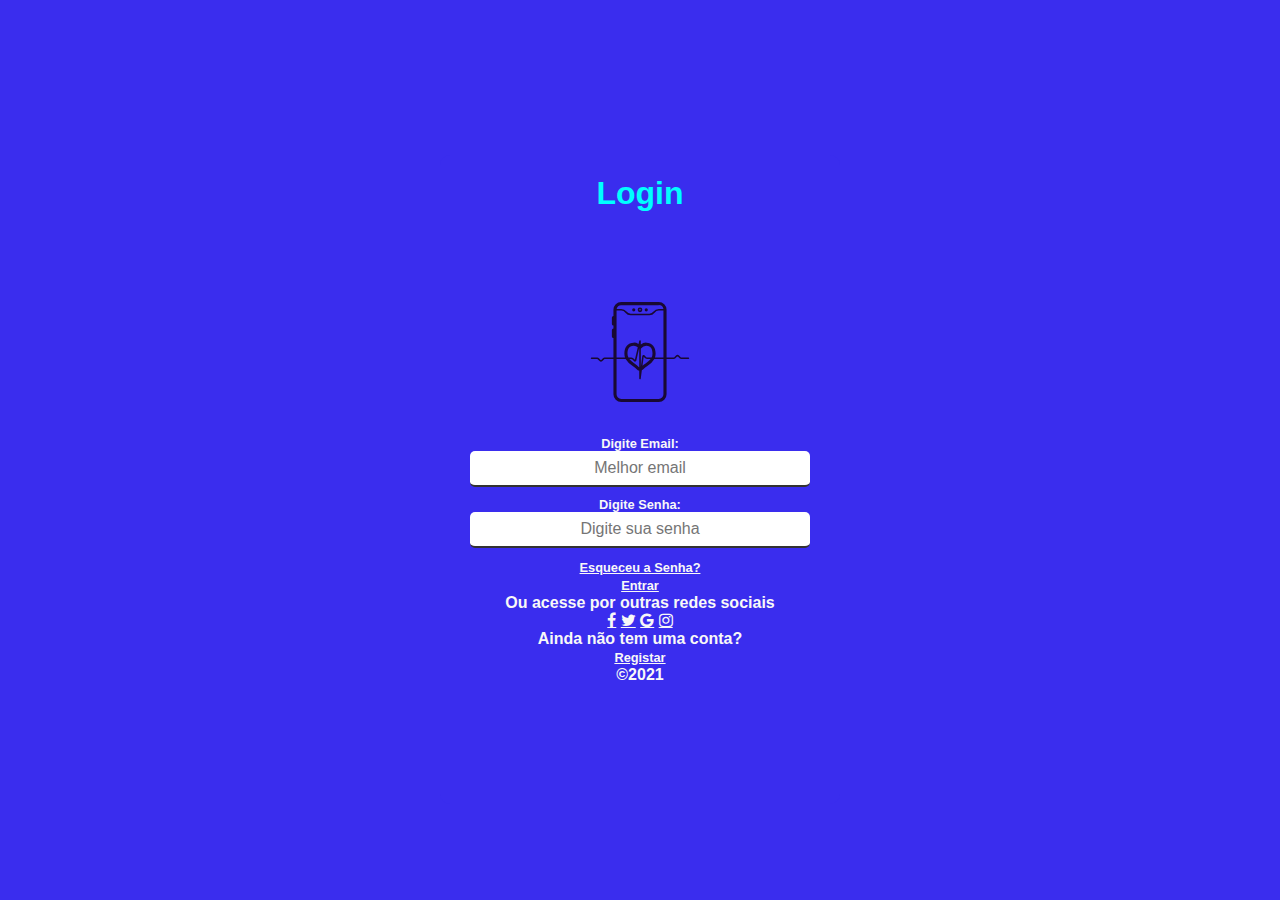
<file: index.html>
<!DOCTYPE html>
<html lang="pt-br">

<head>
  <!-- A codificação de caracteres que será utilizada: -->
  <meta charset="utf-8">
  <!-- Faz com que a página ocupe todo o espaço da tela do dispositivo que é apresentada: -->
  <meta name="viewport" content="width=device-width, initial-scale=1">

  <!-- Referencia do arquivo Bootstrap CSS do toolkit: -->
  <link href="https://cdn.jsdelivr.net/npm/bootstrap@5.0.0-beta3/dist/css/bootstrap.min.css" rel="stylesheet"
    integrity="sha384-eOJMYsd53ii+scO/bJGFsiCZc+5NDVN2yr8+0RDqr0Ql0h+rP48ckxlpbzKgwra6" crossorigin="anonymous">
  <link rel="stylesheet" href="https://cdnjs.cloudflare.com/ajax/libs/font-awesome/4.7.0/css/font-awesome.min.css" />
  <link rel="stylesheet" href="./styles.css">

  <title>Health Track</title>

</head>

<body>
  <main>
    <div class="login-container">
      <h1>Login</h1>
      <img src="./img/4014684-care-condition-health-iphone-phone-service-support_112882.svg" alt="icone_projeto">
      </section>
      <form action="">
        <div class="col-12">
          <label for="email">Digite Email:</label>
          <input type="email" class="form-control" id="email" placeholder="Melhor email" /> <label for="pwd">Digite
            Senha:</label>
          <input type="password" class="form-control" id="pwd" placeholder="Digite sua senha" />
          <a href="forgot.html" id="forgot password">Esqueceu a Senha?</a>
          <div class="d-grid gap-2 col-12 mx-auto">
            <a href="initial.html" class="btn btn-primary" type="submit">Entrar</a>
          </div>
      </form>
      <div id="social media">
        <p>Ou acesse por outras redes sociais</p>
        <a href="https://m.facebook.com/login/?locale=pt_BR" class="circle-icons fa fa-facebook"></a>

        <a href="https://twitter.com/login?lang=pt" class="circle-icons fa fa-twitter"></a>

        <a href="https://accounts.google.com/signin/v2/identifier?service=accountsettings&hl=pt-BR&continue=https%3A%2F%2Fmyaccount.google.com%2Fintro%2Fprofile&flowName=GlifWebSignIn&flowEntry=ServiceLogin"
          class="circle-icons fa fa-google"></a>

        <a href="https://www.instagram.com/accounts/login/" class="circle-icons fa fa-instagram"></a>

      </div>
      <div id="register-conteiner">
        <p>Ainda não tem uma conta?</p>
        <a href="register.html">Registar</a>


        <p class="mt-5 mb-3 text-muted">©2021</p>


      </div>
  </main>
</body>

</html>
</file>
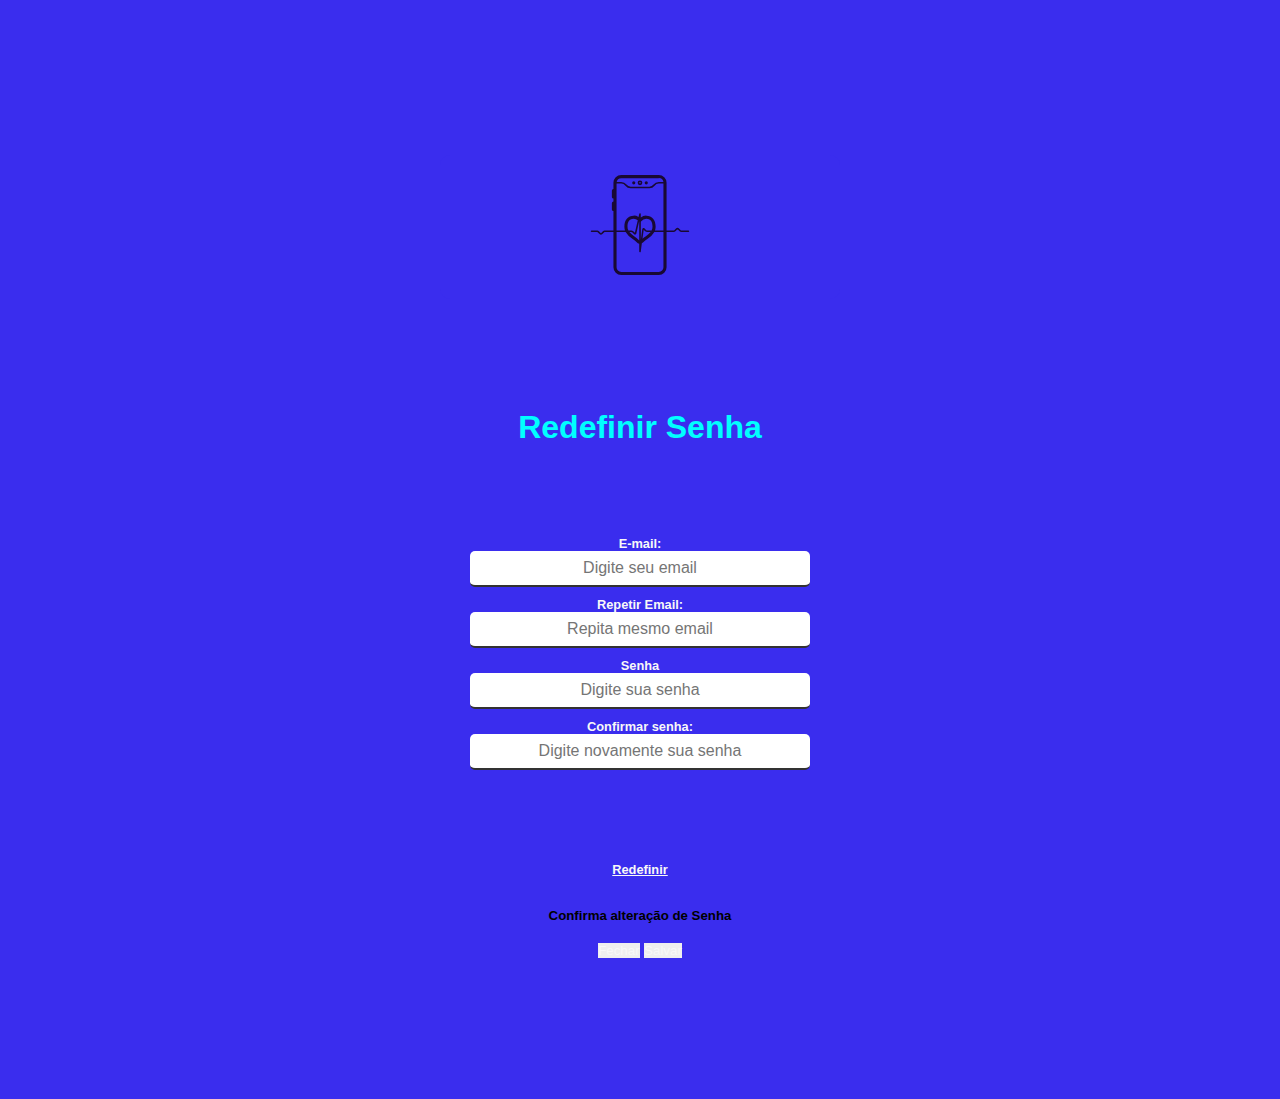
<file: forgot.html>
<!DOCTYPE html>
<html lang="pt-BR">
<head>
  <meta charset="UTF-8">
  <meta name="viewport" content="width=device-width, initial-scale=1.0">
  <meta http-equiv="X-UA-Compatible" content="ie=edge">

  <!-- JavaScript Bundle with Popper -->
<script src="https://cdn.jsdelivr.net/npm/bootstrap@5.0.2/dist/js/bootstrap.bundle.min.js" integrity="sha384-MrcW6ZMFYlzcLA8Nl+NtUVF0sA7MsXsP1UyJoMp4YLEuNSfAP+JcXn/tWtIaxVXM" crossorigin="anonymous"></script>
<!-- CSS only -->
<link href="https://cdn.jsdelivr.net/npm/bootstrap@5.0.2/dist/css/bootstrap.min.css" rel="stylesheet" integrity="sha384-EVSTQN3/azprG1Anm3QDgpJLIm9Nao0Yz1ztcQTwFspd3yD65VohhpuuCOmLASjC" crossorigin="anonymous">

  <link href="https://cdn.jsdelivr.net/npm/bootstrap@5.0.0-beta3/dist/css/bootstrap.min.css" rel="stylesheet" integrity="sha384-eOJMYsd53ii+scO/bJGFsiCZc+5NDVN2yr8+0RDqr0Ql0h+rP48ckxlpbzKgwra6" crossorigin="anonymous">
  <link rel="stylesheet" href="./styles.css">

  <title>Esqueceu a senha</title>
  
</head>
<main>
  <div class="login-container">
      <img src="./img/4014684-care-condition-health-iphone-phone-service-support_112882.svg" alt="icone_projeto">
  </main>
<body>
  <div id="main-container">
    <h1>Redefinir Senha</h1>
    <form id="register-form" action="">
      <div class="full-box">
        <label for="email">E-mail:</label>
        <input type="email" name="email" id="email" placeholder="Digite seu email" data-min-length="2" data-email-validate>
        <label for="email">Repetir Email:</label>
        <input type="email" name="email" id="confirmemail" placeholder="Repita mesmo email" data-equal="email"/>
                      
      </div>
      <div class="half-box spacing">
        <label for="primarypassword">Senha</label>
        <input type="password" name="password" id="password" placeholder="Digite sua senha" data-password-validate data-required>
      </div>
      <div class="half-box">
        <label for="passconfirmation">Confirmar senha:</label>
        <input type="password" name="passconfirmation" id="passwordconfirmation" placeholder="Digite novamente sua senha" data-equal="password">
      </div>
      <div class="d-grid gap-2 col-12 mx-auto" id="botao">
        <a href="" class="btn btn-primary"  data-bs-toggle="modal" data-bs-target="#exampleModal" type="submit">Redefinir</a>

      
  <!-- pop up - confirmação de salvar senha -->
  
  <div class="modal fade" id="exampleModal" tabindex="-1" aria-labelledby="exampleModalLabel" aria-hidden="true">
    <div class="modal-dialog">
      <div class="modal-content">
        <div class="modal-header">
          <h5 class="modal-title" id="exampleModalLabel">Confirma alteração de Senha</h5>
          <button type="button" class="btn-close" data-bs-dismiss="modal" aria-label="Close"></button>
        </div>
        <div class="modal-footer">
          <button type="button" class="btn btn-secondary" data-bs-dismiss="modal">Fechar</button>
          <button type="button" class="btn btn-primary">Salvar</button>
        </div>
      </div>
    </div>
  </div>




    </div>
    </form>
  </div>



  <p class="error-validation template"></p>
  <script src="script.js"></script>
</body>
</html>
</file>
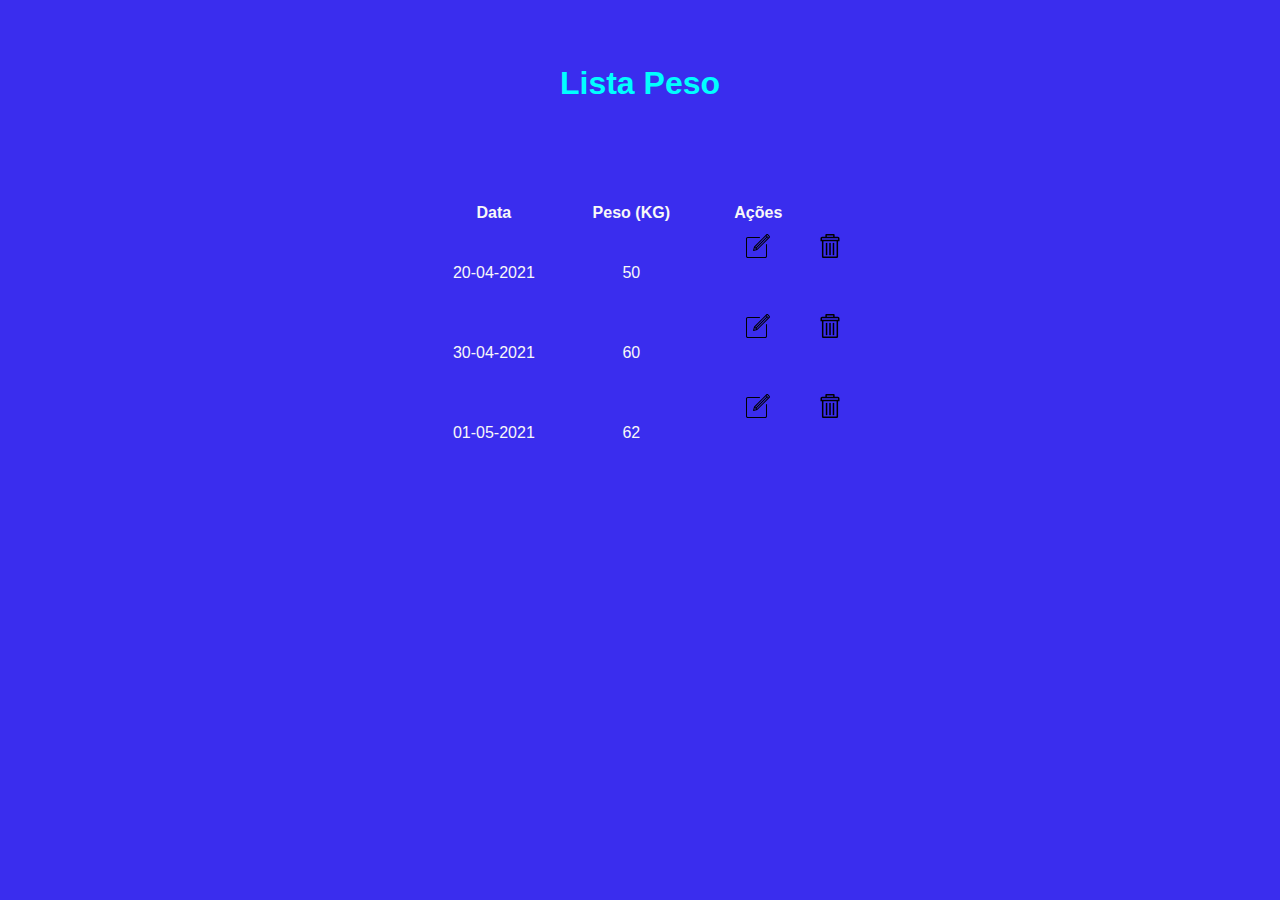
<file: one_page_function.html>
<!DOCTYPE html>
<html lang="pt-br">

<head>
    <meta charset="UTF-8">
    <meta http-equiv="X-UA-Compatible" content="IE=edge">
    <meta name="viewport" content="width=device-width, initial-scale=1.0">
    <!-- JavaScript Bundle with Popper -->
    <script src="https://cdn.jsdelivr.net/npm/bootstrap@5.0.2/dist/js/bootstrap.bundle.min.js"
        integrity="sha384-MrcW6ZMFYlzcLA8Nl+NtUVF0sA7MsXsP1UyJoMp4YLEuNSfAP+JcXn/tWtIaxVXM"
        crossorigin="anonymous"></script>
    <!-- CSS only -->
    <link href="https://cdn.jsdelivr.net/npm/bootstrap@5.0.2/dist/css/bootstrap.min.css" rel="stylesheet"
        integrity="sha384-EVSTQN3/azprG1Anm3QDgpJLIm9Nao0Yz1ztcQTwFspd3yD65VohhpuuCOmLASjC" crossorigin="anonymous">

    <link rel="stylesheet" href="styles.css">

    <title>Controle Calórico</title>

</head>

<body>
    <main>
        <div class="content">
            <h1>Lista Peso</h1>
            <table class="table table-striped table-hover">
                <colgroup span="4"></colgroup>
                <thead>
                    <tr>
                        <th scope="col">Data</th>
                        <th scope="col">Peso (KG)</th>
                        <th class="center" scope="col">Ações</th>
                    </tr>
                </thead>
                <tbody>
                    <tr>
                        <td>20-04-2021</td>
                        <td>50</td>
                        <td><img class="center" src="./img/interface_edit_pencil_writing_school_icon_133017.svg"
                                alt="adicionar"></td>
                        <td><img class="center" src="./img/deletar.svg" alt="excluir"></td>
                    </tr>
                    <tr>
                        <td>30-04-2021</td>
                        <td>60</td>
                        <td><img class="center" src="./img/interface_edit_pencil_writing_school_icon_133017.svg"
                                alt="adicionar"></td>
                        <td><img class="center" src="./img/deletar.svg" alt="excluir"></td>

                    </tr>
                    <tr>
                        <td>01-05-2021</td>
                        <td>62</td>
                        <td><img class="center" src="./img/interface_edit_pencil_writing_school_icon_133017.svg"
                                alt="adicionar"></td>
                        <td><img class="center" src="./img/deletar.svg" alt="excluir"></td>
                    </tr>
                </tbody>
            </table>
        </div>
    </main>
</body>

</html>
</file>
<file: styles.css>
/*Geral HTML*/

*{
    margin: 0;
    padding: 0;
    box-sizing: border-box;
    font-family:Arial, Helvetica, sans-serif;
    color: rgb(248, 248, 248);
    border: none;
    background-repeat:no-repeat;
    background-position:top left;
    background-attachment:fixed;
}

body{
    background-size: cover; 
    font-size:12px;
    font-style:normal;
    font-weight:bold;
    margin-left: auto;
    margin-right:auto;
    padding: 20px 40px;
    margin-top: 5vh;
    border-radius: 10px; 
    
}

a {
  font-size: .8rem;
}

a:hover {
    color: rgb(73, 25, 80);
}

/*Login*/

h1{
text-align: center;
}

.login-container {
    background-color: rgb(58, 45, 238);
    margin-left: auto;
    margin-right: auto;
    width: 400px;
    padding: 20px 30px;
    margin-top: 10vh;
    border-radius: 10px; 
    box-sizing: border-box; 
}    

    
main .login-container img{ 
    width: 100px;
    display:inline-flex;
    
}


form {
    margin-top: 30px;
    margin-bottom: 100px;

}

label, input {
    display: block;
    width: 100%;
    
}

label{
    font-weight:bold;
   
}

input{
    border-bottom: 2px rgb(250, 250, 255);
}

#forgotpassword{
   
    text-align: right;
    display: block;
}

/*campos do registro*/

#fieldset-campos{
    border: 0; 

}

body{
    background-color: rgb(58, 45, 238);
    font-size: 1em;
    margin-left: auto;
    margin-right:auto;
    padding: 20px 40px;
    margin-top: 5vh;
    border-radius: 10px;
    text-align: center;
   
}    

#custom{
    display: inline-block;
    color:cyan;
    margin-left:auto;
   margin-bottom: 10vh;
    font-size: 2em;
    font-family: Verdana, Geneva, Tahoma, sans-serif;

}
    
select {
    color: black;
    border-radius: 10px;
    padding: 0.2em;
    border: 1px solid #59429d;
    box-shadow: 2px 2px 2px rgba(0,0,0,0.2);
    display: flexbox;
    background-color:rgb(128, 128, 128)
     
}

/*esqueceu a senha*/

#main-container{ 
        margin-left: auto;
        margin-right: auto;
        width: 400px;
        padding: 20px 30px;
        margin-top: 10vh;
        border-radius: 10px;
        text-align: center;
              
      }

      label {
        font-weight: bold;
        font-size: .8rem;
      }
      
      input {
        border-bottom: 2px solid #323232;
        padding: 8px 20px;
        color: black;
        font-size: 1rem;
        margin-bottom: 10px;
        border-radius: 5px;
        text-align: center;
      }

      .modal-dialog, .modal-content, h5 {
        color: black;
        text-align: center;
        box-sizing: border-box; 
        margin-top: 30px;
        margin-left: auto;
    
 }
      form {
        margin-top: 30px;
        margin-bottom: 100px;
    }

    #botao{
        margin-top: 10vh; 
    }
      
        
/*TELA INICIO*/



li .nav-link{
    color: rgb(248, 248, 248);
    font-weight:bold;
    font-size: 1em;    
 
}

a.nav-link:hover{
    background-color: beige;
    border-radius: 10px;
    border-color:rgb(138, 100, 50)

}
  
#profile{
     
 margin-top: 2em;   

}


.modal-dialog, .modal-content, h5{
    color: black;
    text-align: center;
    box-sizing: border-box; 
    margin-top: 30px;
    margin-left: auto;

  }

  .row g-4 py-5 row-cols-1 row-cols-lg-3, .feature col .feature-icon bg-primary bg-gradient
  , .icon-link{
    padding-bottom: 2em;
    display: flex;
    justify-content: center; 

}

main{
    display: flex;
    flex-direction: column;
    margin: auto;
    justify-content: center;
}

#idade{
    width: 8em;
    margin-right: 50%;

}

#imagem img {
    width: 72px;
    margin-left: 0.2rem; 
}

/*tela controle calórico*/

body{
    width: 100;
    
}

.content{
    margin-top: 15px;
    margin: auto;
    display:inline-block
}

h1{
    text-align: center;
    color: aqua;
    margin-bottom: 10vh;
}

table {
    font-weight: 400;
    min-width: 420px;
    width: 100%;
    }

th {
    padding: 10px;
    text-align: center;
  }

td img {
text-align: center;
  
}

main .content img{

    width: 24px;
    margin-bottom: 50px;
}

.center{
    text-align: center;
  
}
</file>
